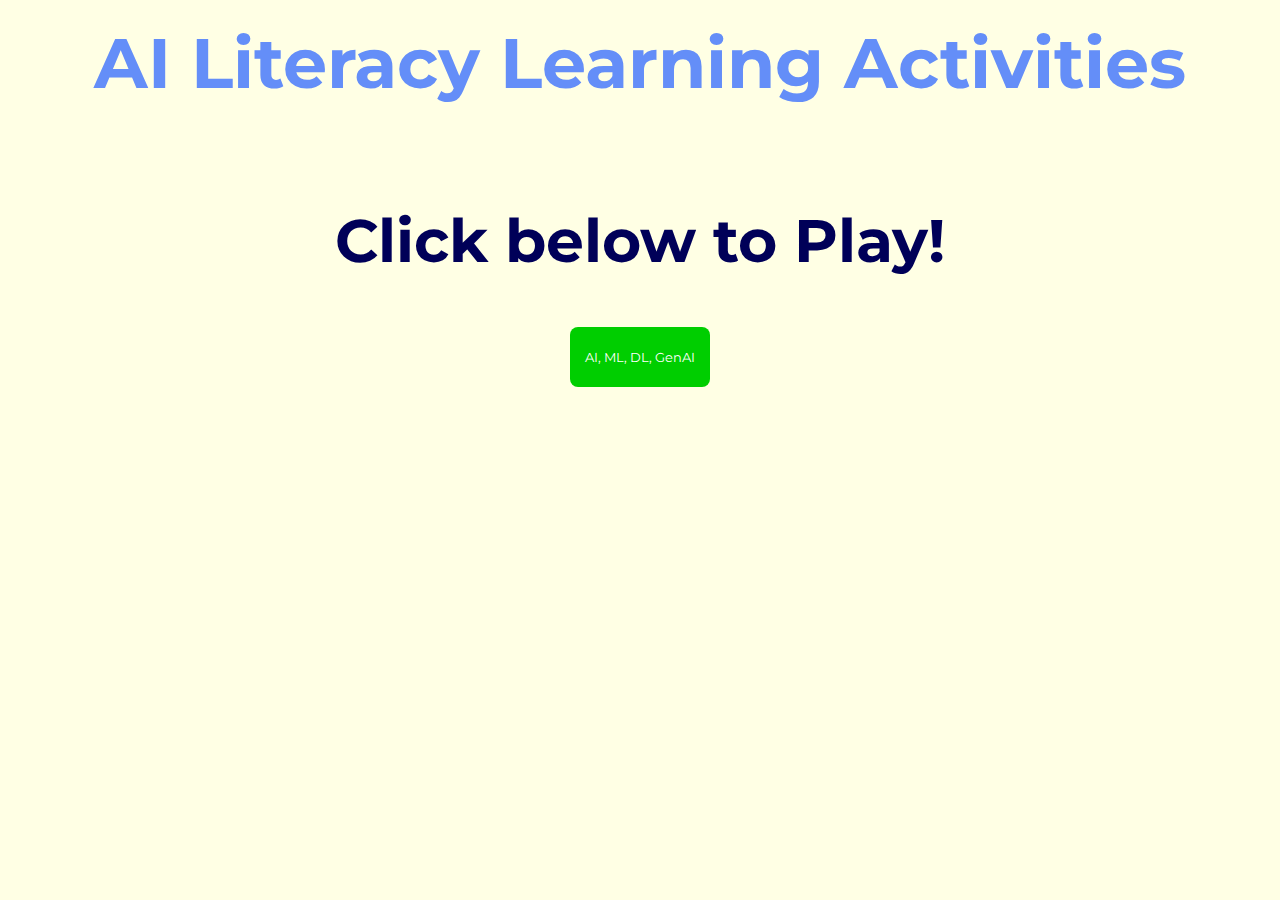
<file: index.html>
<html>
  <head>
    <title>AI Literacy Learning Activities</title>
  <link rel="stylesheet" href="style.css">
  <link rel="preconnect" href="https://fonts.googleapis.com">
<link rel="preconnect" href="https://fonts.gstatic.com" crossorigin>
<link href="https://fonts.googleapis.com/css2?family=Alan+Sans:wght@300..900&family=Bitcount+Grid+Double:slnt,wght@-3,100..900&family=League+Spartan:wght@100..900&family=Montserrat:ital,wght@0,100..900;1,100..900&family=Open+Sans:ital,wght@0,300..800;1,300..800&family=Oswald:wght@200..700&display=swap" rel="stylesheet">
  </head>
  <body>
    <h1>AI Literacy Learning Activities</h1>
    <br>
    <h3>Click below to Play!</h3>
    <div>
    <button>
      <a href="whatisai.html">AI, ML, DL, GenAI</a>
    </button>
    </div>
  </body>
</html>
</file>
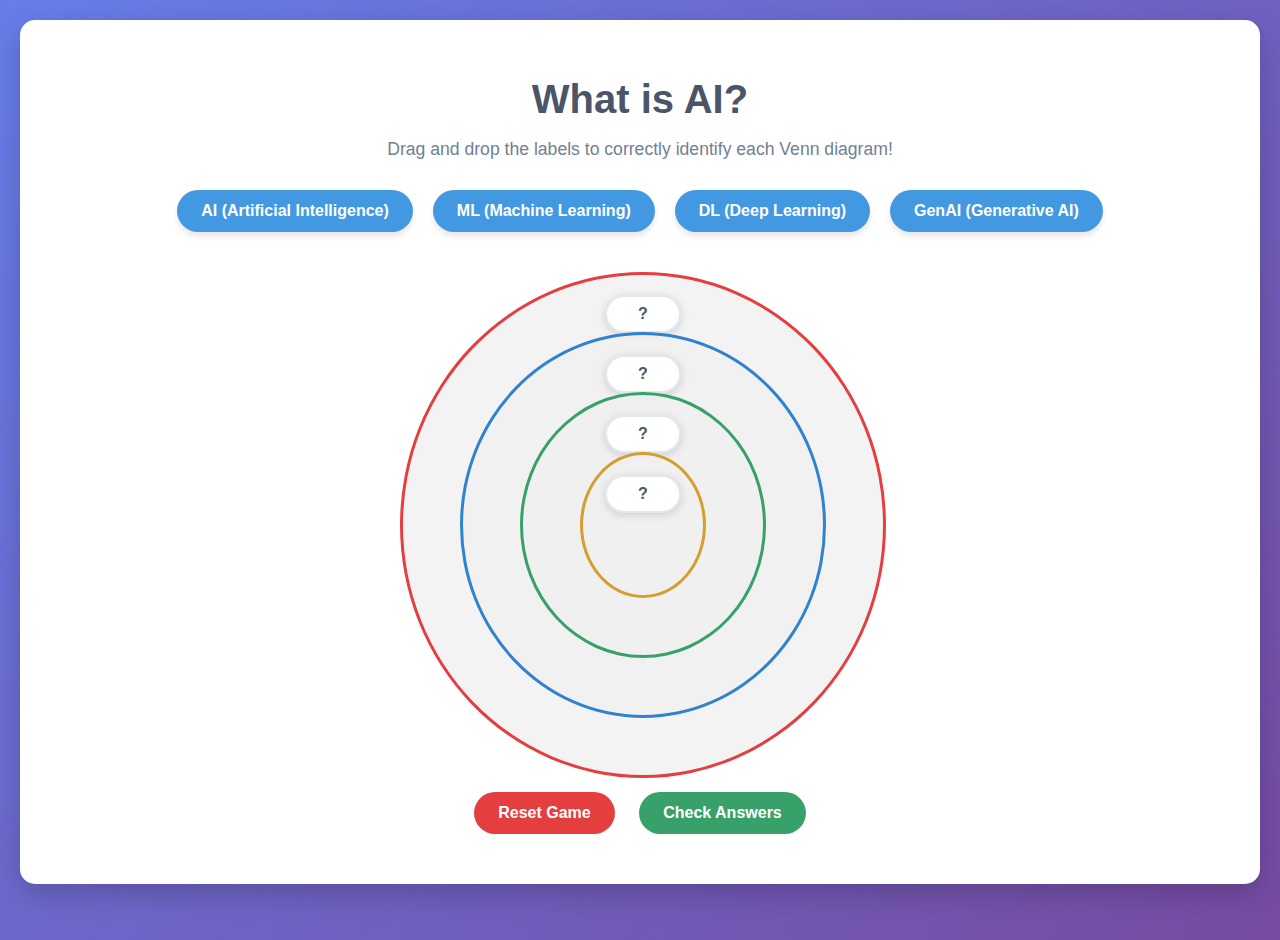
<file: whatisai.html>
<!DOCTYPE html>
<html lang="en">
<head>
    <meta charset="UTF-8">
    <meta name="viewport" content="width=device-width, initial-scale=1.0">
    <title>What is AI? - Venn Diagram Game</title>
    <style>
        body {
            font-family: 'Arial', sans-serif;
            margin: 0;
            padding: 20px;
            background: linear-gradient(135deg, #667eea 0%, #764ba2 100%);
            min-height: 100vh;
            color: #333;
        }
        
        .container {
            max-width: 1200px;
            margin: 0 auto;
            background: white;
            border-radius: 15px;
            padding: 30px;
            box-shadow: 0 10px 30px rgba(0,0,0,0.2);
        }
        
        h1 {
            text-align: center;
            color: #4a5568;
            margin-bottom: 10px;
            font-size: 2.5em;
        }
        
        .subtitle {
            text-align: center;
            color: #718096;
            margin-bottom: 30px;
            font-size: 1.1em;
        }
        
        .game-area {
            display: flex;
            justify-content: center;
            margin-bottom: 30px;
        }
        
        .venn-container {
            position: relative;
            width: 500px;
            height: 500px;
            display: flex;
            align-items: center;
            justify-content: center;
        }
        
        .venn-diagram {
            position: relative;
            width: 100%;
            height: 100%;
        }
        
        .circle {
            position: absolute;
            border-radius: 50%;
            border: 3px solid #333;
            background: rgba(240, 240, 240, 0.8);
            display: flex;
            align-items: flex-start;
            justify-content: center;
            font-weight: bold;
            transition: all 0.3s ease;
            cursor: pointer;
            padding-top: 20px;
        }
        
        .circle.ai {
            width: 480px;
            height: 480px;
            top: 10px;
            left: 10px;
            border-color: #e53e3e;
            color: #e53e3e;
        }
        
        .circle.ml {
            width: 360px;
            height: 360px;
            top: 70px;
            left: 70px;
            border-color: #3182ce;
            color: #3182ce;
        }
        
        .circle.dl {
            width: 240px;
            height: 240px;
            top: 130px;
            left: 130px;
            border-color: #38a169;
            color: #38a169;
        }
        
        .circle.genai {
            width: 120px;
            height: 120px;
            top: 190px;
            left: 190px;
            border-color: #d69e2e;
            color: #d69e2e;
        }
        
        .labels-container {
            display: flex;
            justify-content: center;
            gap: 20px;
            margin-bottom: 30px;
            flex-wrap: wrap;
        }
        
        .label {
            padding: 12px 24px;
            background: #4299e1;
            color: white;
            border-radius: 25px;
            cursor: grab;
            user-select: none;
            font-weight: bold;
            transition: all 0.3s ease;
            box-shadow: 0 4px 6px rgba(0,0,0,0.1);
        }
        
        .label:hover {
            transform: translateY(-2px);
            box-shadow: 0 6px 12px rgba(0,0,0,0.15);
        }
        
        .label.dragging {
            opacity: 0.5;
            cursor: grabbing;
        }
        
        .label.placed {
            background: #48bb78;
        }
        
        .drop-zone.drag-over {
            background: rgba(66, 153, 225, 0.2) !important;
            transform: scale(1.05);
        }
        
        .label-placeholder {
            background: white;
            padding: 8px 16px;
            border-radius: 20px;
            font-weight: bold;
            color: #4a5568;
            box-shadow: 0 2px 8px rgba(0,0,0,0.15);
            min-width: 40px;
            text-align: center;
            border: 2px solid #e2e8f0;
            font-size: 16px;
            pointer-events: none;
            cursor: grab;
            transition: all 0.3s ease;
        }
        
        .label-placeholder.filled {
            pointer-events: auto;
            cursor: grab;
        }
        
        .label-placeholder.filled:hover {
            transform: translateY(-2px);
            box-shadow: 0 6px 12px rgba(0,0,0,0.2);
        }
        
        .label-placeholder.dragging {
            opacity: 0.5;
            cursor: grabbing;
        }
        
        .label-placeholder.filled {
            background: #48bb78;
            color: white;
            border-color: #48bb78;
        }
        
        .controls {
            text-align: center;
            margin-top: 20px;
        }
        
        .btn {
            padding: 12px 24px;
            margin: 0 10px;
            border: none;
            border-radius: 25px;
            cursor: pointer;
            font-weight: bold;
            transition: all 0.3s ease;
            font-size: 16px;
        }
        
        .btn-reset {
            background: #e53e3e;
            color: white;
        }
        
        .btn-reset:hover {
            background: #c53030;
            transform: translateY(-2px);
        }
        
        .btn-check {
            background: #38a169;
            color: white;
        }
        
        .btn-check:hover {
            background: #2f855a;
            transform: translateY(-2px);
        }
        
        .score {
            text-align: center;
            font-size: 1.2em;
            margin-top: 20px;
            font-weight: bold;
        }
        
        .correct {
            color: #38a169;
        }
        
        .incorrect {
            color: #e53e3e;
        }
        
        @media (max-width: 768px) {
            .venn-container {
                width: 350px;
                height: 350px;
            }
            
            .circle.ai {
                width: 330px;
                height: 330px;
                top: 10px;
                left: 10px;
            }
            
            .circle.ml {
                width: 250px;
                height: 250px;
                top: 50px;
                left: 50px;
            }
            
            .circle.dl {
                width: 170px;
                height: 170px;
                top: 90px;
                left: 90px;
            }
            
            .circle.genai {
                width: 90px;
                height: 90px;
                top: 130px;
                left: 130px;
            }
            
            .label-placeholder {
                font-size: 14px;
                padding: 6px 12px;
            }
        }
    </style>
</head>
<body>
    <div class="container">
        <h1>What is AI?</h1>
        <p class="subtitle">Drag and drop the labels to correctly identify each Venn diagram!</p>
        
        <div class="labels-container">
            <div class="label" draggable="true" data-label="AI">AI (Artificial Intelligence)</div>
            <div class="label" draggable="true" data-label="ML">ML (Machine Learning)</div>
            <div class="label" draggable="true" data-label="DL">DL (Deep Learning)</div>
            <div class="label" draggable="true" data-label="GenAI">GenAI (Generative AI)</div>
        </div>
        
        <div class="game-area">
            <div class="venn-container">
                <div class="venn-diagram">
                    <div class="circle ai drop-zone" data-correct="AI">
                        <div class="label-placeholder">?</div>
                    </div>
                    <div class="circle ml drop-zone" data-correct="ML">
                        <div class="label-placeholder">?</div>
                    </div>
                    <div class="circle dl drop-zone" data-correct="DL">
                        <div class="label-placeholder">?</div>
                    </div>
                    <div class="circle genai drop-zone" data-correct="GenAI">
                        <div class="label-placeholder">?</div>
                    </div>
                </div>
            </div>
        </div>
        
        <div class="controls">
            <button class="btn btn-reset" onclick="resetGame()">Reset Game</button>
            <button class="btn btn-check" onclick="checkAnswers()">Check Answers</button>
        </div>
        
        <div class="score" id="score"></div>
    </div>
    
    <script>
        let draggedElement = null;
        let gameState = {
            AI: null,
            ML: null,
            DL: null,
            GenAI: null
        };
        
        // Initialize drag and drop
        document.addEventListener('DOMContentLoaded', function() {
            const labels = document.querySelectorAll('.label');
            const dropZones = document.querySelectorAll('.drop-zone');
            
            labels.forEach(label => {
                label.addEventListener('dragstart', handleDragStart);
                label.addEventListener('dragend', handleDragEnd);
            });
            
            dropZones.forEach(zone => {
                zone.addEventListener('dragover', handleDragOver);
                zone.addEventListener('dragenter', handleDragEnter);
                zone.addEventListener('dragleave', handleDragLeave);
                zone.addEventListener('drop', handleDrop);
            });
        });
        
        function handleDragStart(e) {
            draggedElement = this;
            this.classList.add('dragging');
            e.dataTransfer.effectAllowed = 'move';
            e.dataTransfer.setData('text/html', this.outerHTML);
        }
        
        function handleDragEnd(e) {
            this.classList.remove('dragging');
            draggedElement = null;
        }
        
        function handleDragOver(e) {
            if (e.preventDefault) {
                e.preventDefault();
            }
            e.dataTransfer.dropEffect = 'move';
            return false;
        }
        
        function handleDragEnter(e) {
            this.classList.add('drag-over');
        }
        
        function handleDragLeave(e) {
            this.classList.remove('drag-over');
        }
        
        function handleDrop(e) {
            if (e.stopPropagation) {
                e.stopPropagation();
            }
            
            this.classList.remove('drag-over');
            
            if (draggedElement) {
                const correctAnswer = this.dataset.correct;
                const existingLabel = this.querySelector('.label-placeholder');
                
                // If dropping from original labels area
                if (draggedElement.classList.contains('label')) {
                    const labelType = draggedElement.dataset.label;
                    
                    // Remove any existing label from this circle
                    if (existingLabel.textContent !== '?') {
                        // Return the previous label to the labels container
                        const prevLabelType = existingLabel.dataset.label;
                        if (prevLabelType) {
                            const originalLabel = document.querySelector(`[data-label="${prevLabelType}"]`);
                            if (originalLabel) {
                                originalLabel.style.display = 'block';
                                originalLabel.classList.remove('placed');
                            }
                        }
                    }
                    
                    // Update the circle label
                    existingLabel.textContent = draggedElement.textContent;
                    existingLabel.dataset.label = labelType;
                    existingLabel.classList.add('filled');
                    
                    // Make the placeholder draggable
                    makePlaceholderDraggable(existingLabel);
                    
                    // Hide the dragged element
                    draggedElement.style.display = 'none';
                    draggedElement.classList.add('placed');
                    
                    // Update game state
                    gameState[correctAnswer] = labelType;
                }
                // If dropping from another placeholder
                else if (draggedElement.classList.contains('label-placeholder') && draggedElement.classList.contains('filled')) {
                    const draggedText = draggedElement.textContent;
                    const draggedLabelType = draggedElement.dataset.label;
                    const targetText = existingLabel.textContent;
                    const targetLabelType = existingLabel.dataset.label;
                    
                    if (targetText === '?') {
                        // Move to empty placeholder
                        existingLabel.textContent = draggedText;
                        existingLabel.dataset.label = draggedLabelType;
                        existingLabel.classList.add('filled');
                        makePlaceholderDraggable(existingLabel);
                        
                        // Clear the dragged placeholder
                        draggedElement.textContent = '?';
                        draggedElement.classList.remove('filled');
                        delete draggedElement.dataset.label;
                        draggedElement.draggable = false;
                        
                        // Update game state
                        const draggedCorrectAnswer = draggedElement.parentElement.dataset.correct;
                        gameState[draggedCorrectAnswer] = null;
                        gameState[correctAnswer] = draggedLabelType;
                    } else {
                        // Swap labels
                        existingLabel.textContent = draggedText;
                        existingLabel.dataset.label = draggedLabelType;
                        
                        draggedElement.textContent = targetText;
                        draggedElement.dataset.label = targetLabelType;
                        
                        // Update game state
                        const draggedCorrectAnswer = draggedElement.parentElement.dataset.correct;
                        gameState[draggedCorrectAnswer] = targetLabelType;
                        gameState[correctAnswer] = draggedLabelType;
                    }
                }
                
                // Clear score when making changes
                document.getElementById('score').innerHTML = '';
            }
            
            return false;
        }
        
        function makePlaceholderDraggable(placeholder) {
            placeholder.draggable = true;
            placeholder.addEventListener('dragstart', handlePlaceholderDragStart);
            placeholder.addEventListener('dragend', handlePlaceholderDragEnd);
        }
        
        function handlePlaceholderDragStart(e) {
            draggedElement = this;
            this.classList.add('dragging');
            e.dataTransfer.effectAllowed = 'move';
            e.dataTransfer.setData('text/plain', 'placeholder-' + Math.random());
        }
        
        function handlePlaceholderDragEnd(e) {
            this.classList.remove('dragging');
            draggedElement = null;
        }
        
        function clearPlaceholder(placeholder) {
            placeholder.textContent = '';
            placeholder.classList.remove('filled');
            placeholder.removeAttribute('data-original-id');
            placeholder.draggable = false;
            placeholder.removeEventListener('dragstart', handlePlaceholderDragStart);
            placeholder.removeEventListener('dragend', handlePlaceholderDragEnd);
        }
        
        function returnLabelToOriginal(placeholder) {
            const originalId = placeholder.getAttribute('data-original-id');
            if (originalId) {
                const originalLabel = document.getElementById(originalId);
                if (originalLabel) {
                    originalLabel.style.display = 'block';
                }
            }
            clearPlaceholder(placeholder);
        }
        
        function resetGame() {
            // Reset all labels
            const labels = document.querySelectorAll('.label');
            labels.forEach(label => {
                label.style.display = 'block';
                label.classList.remove('placed');
            });
            
            // Reset all label placeholders and circle colors
            const labelPlaceholders = document.querySelectorAll('.label-placeholder');
            const circles = document.querySelectorAll('.circle.drop-zone');
            
            labelPlaceholders.forEach(label => {
                label.textContent = '?';
                label.classList.remove('filled');
                delete label.dataset.label;
                // Clear draggable functionality
                label.draggable = false;
                label.removeEventListener('dragstart', handlePlaceholderDragStart);
                label.removeEventListener('dragend', handlePlaceholderDragEnd);
                // Reset placeholder styling
                label.style.backgroundColor = '';
                label.style.color = '';
                label.style.borderColor = '';
            });
            
            circles.forEach(circle => {
                // Reset circle background colors
                circle.style.backgroundColor = '';
            });
            
            // Reset game state
            gameState = {
                AI: null,
                ML: null,
                DL: null,
                GenAI: null
            };
            
            // Clear score
            document.getElementById('score').innerHTML = '';
        }
        
        function checkAnswers() {
            let correct = 0;
            let total = 4;
            let results = [];
            
            const circles = document.querySelectorAll('.circle.drop-zone');
            circles.forEach(circle => {
                const correctAnswer = circle.dataset.correct;
                const userAnswer = gameState[correctAnswer];
                const placeholder = circle.querySelector('.label-placeholder');
                
                // Reset previous styling
                circle.style.backgroundColor = '';
                placeholder.style.backgroundColor = '';
                placeholder.style.color = '';
                placeholder.style.borderColor = '';
                
                if (userAnswer === correctAnswer) {
                    correct++;
                    results.push(`<span style="color: #38a169;">✓ ${correctAnswer}</span>`);
                    // Color correct answers green
                    circle.style.backgroundColor = 'rgba(72, 187, 120, 0.2)';
                    placeholder.style.backgroundColor = '#48bb78';
                    placeholder.style.color = 'white';
                    placeholder.style.borderColor = '#48bb78';
                } else if (userAnswer) {
                    results.push(`<span style="color: #e53e3e;">✗ ${correctAnswer} (you placed: ${userAnswer})</span>`);
                    // Color incorrect answers red
                    circle.style.backgroundColor = 'rgba(229, 62, 62, 0.2)';
                    placeholder.style.backgroundColor = '#e53e3e';
                    placeholder.style.color = 'white';
                    placeholder.style.borderColor = '#e53e3e';
                } else {
                    results.push(`<span style="color: #ed8936;">✗ ${correctAnswer} (you placed: nothing)</span>`);
                    // Color empty answers with orange
                    circle.style.backgroundColor = 'rgba(237, 137, 54, 0.2)';
                    placeholder.style.backgroundColor = '#ed8936';
                    placeholder.style.color = 'white';
                    placeholder.style.borderColor = '#ed8936';
                }
            });
            
            const scoreElement = document.getElementById('score');
            const percentage = Math.round((correct / total) * 100);
            
            let scoreClass = '';
            let message = '';
            
            if (percentage === 100) {
                scoreClass = 'correct';
                message = '🎉 Perfect! You understand the AI hierarchy: AI contains ML, which contains DL, which contains GenAI!';
            } else if (percentage >= 75) {
                scoreClass = 'correct';
                message = '👍 Great job! You\'re getting the nested relationships!';
            } else if (percentage >= 50) {
                scoreClass = 'incorrect';
                message = '🤔 Good try! Remember: AI is the broadest field, then ML, then DL, then GenAI!';
            } else {
                scoreClass = 'incorrect';
                message = '📚 Think about the hierarchy: AI > ML > DL > GenAI (from largest to smallest)!';
            }
            
            scoreElement.innerHTML = `
                <div class="${scoreClass}">
                    <div>${message}</div>
                    <div>Score: ${correct}/${total} (${percentage}%)</div>
                    <div style="margin-top: 10px; font-size: 0.9em;">
                        ${results.join('<br>')}
                    </div>
                </div>
            `;
        }
    </script>
</body>
</html>
</file>
<file: style.css>
h1 {
    font-size: 70px;
    margin: 20px;
    text-align: center;
    font-family: Montserrat;
    color: rgb(100, 142, 248);
}
a {
    text-decoration: none;
    color: white;
    font-family: Montserrat;
}
button {
    border: none;
    background-color: rgb(0, 206, 0);
    padding: 15px;
    border-radius: 8px;
    margin-top: -60px;
}
body {
    background-color: rgb(255, 255, 228);
}
div {
    display: flex;
    justify-content: center;
    padding-top: 50px;
}
button:hover {
    background-color: green;
    transition: 0.5s;
}
h3 {
    text-align: center;
    font-size: 60px;
    font-family: Montserrat;
    color: rgb(0, 0, 88);
}
</file>
